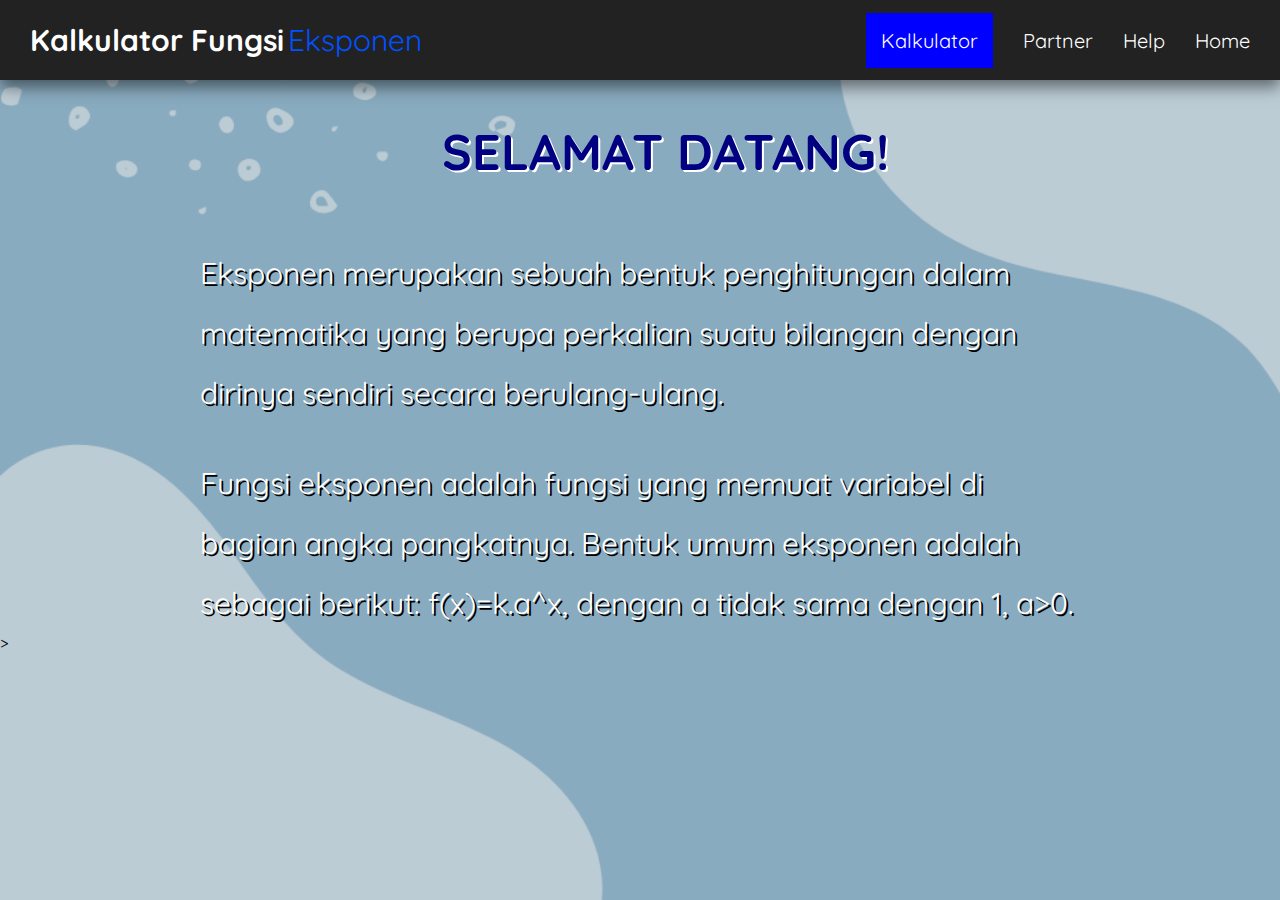
<file: index.html>
<!DOCTYPE html>
<html lang="en">
<head>
        <meta charset="UTF-8">
        <meta name="viewport" content="width=device-width, initial-scale=1.0">
        <link rel="stylesheet" href="style.css"/>
        <title>Kalkulator Grafik Fungsi Eksponen</title>
</head>

<head>
        <link href="https://fonts.googleapis.com/css2?family=DM+Sans:opsz,wght@9..40,500&family=Quicksand:wght@500&display=swap" rel="stylesheet">
        <style>
            body {
                background-image: url(background1.png);
                background-size: cover;
                font-family: 'quicksand';
            }
        </style>
</head>
    <div >

        <!--NAVIGATION START-->
        <div class="fContainer">
            <nav class="wrapper">
                <div class="calculator">
                    <div class="firstname">Kalkulator Fungsi</div>
                    <div class="lastname">Eksponen</div>
                </div>
                <ul class="navigation">
                    <li><a href="kalkulator.html" class="active">Kalkulator</a></li>
                    <li><a href="about.html">Partner</a></li>
                    <li><a href="help.html">Help</a></li>
                    <li><a href="index.html">Home</a></li>
                </ul>
            </nav>
        <!--NAVIGATION END-->

        <!--CONTENT START-->
            <div >
                <main>
                    <article>
                        <h1 class="welcome">SELAMAT DATANG!</h1>
                        <p class="home">Eksponen merupakan sebuah bentuk penghitungan dalam matematika yang berupa perkalian suatu bilangan dengan dirinya sendiri secara berulang-ulang.</p>
                        <p class="home1">Fungsi eksponen adalah fungsi yang memuat variabel di bagian angka pangkatnya. Bentuk umum eksponen adalah sebagai berikut: f(x)=k.a^x, dengan a tidak sama dengan 1, a>0.</p> 
                    </article>
                </main>>
            </div>
        <!--CONTENT END-->
        
        </div>
    </body>
</html>
</file>
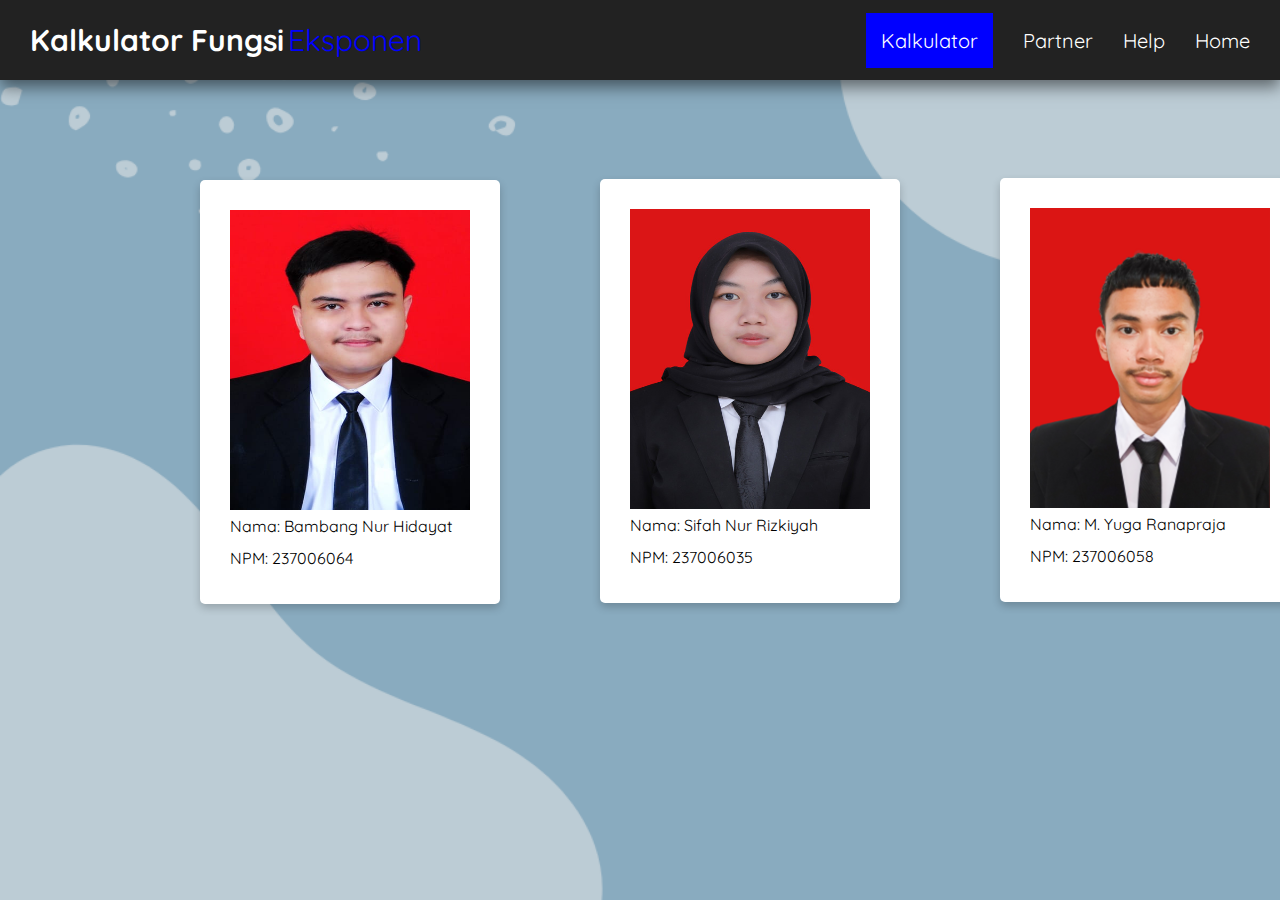
<file: about.html>
<DOCTYPE html>
<html lang="en">
    <head>
        <meta charset="UTF-8">
        <meta name="viewport" content="width=device-width, initial-scale=1.0">
        <link rel="stylesheet" href="about.css"/>
        <title>Kalkulator Grafik Fungsi Eksponen</title>
    </head>

    <head>
        <link href="https://fonts.googleapis.com/css2?family=DM+Sans:opsz,wght@9..40,500&family=Quicksand:wght@500&display=swap" rel="stylesheet">
        <style>
            body {
                background-image: url(background1.png);
                font-family: 'quicksand';
                background-size: cover;
            }
        </style>
    </head>

    <body>

        <!--NAVIGATION START-->
        <div class="fContainer">
            <nav class="wrapper">
                <div class="calculator">
                    <div class="firstname">Kalkulator Fungsi</div>
                    <div class="lastname">Eksponen</div>
                </div>
                <ul class="navigation">
                    <li><a href="kalkulator.html" class="active">Kalkulator</a></li>
                    <li><a href="about.html">Partner</a></li>
                    <li><a href="help.html">Help</a></li>
                    <li><a href="index.html">Home</a></li>
                </ul>
            </nav>
        <!--NAVIGATION END-->

        <!--BIODATA START-->
            <article class="biodata">
                <header>
                    <figure>
                        <img src="bambang.jpeg" class="bambang">
                        <span class="bio-bambang">
                            <p>Nama: Bambang Nur Hidayat</p>
                            <p>NPM: 237006064</p>
                        </span>
                    </figure>
                </header>
            </article>

            <article class="biodata2">
                <header>
                    <figure>
                        <img src="sifah.jpg" class="sifah">
                        <span class="bio-sifah"></span>
                            <p>Nama: Sifah Nur Rizkiyah </p>
                            <p>NPM: 237006035</p>
                    </figure>
                </header>
            </article>

            <article class="biodata3">
                <header>
                    <figure>
                        <img src="yuga.png" class="yuga">
                        <span class="bio-yuga"></span>
                            <p>Nama: M. Yuga Ranapraja </p>
                            <p>NPM: 237006058</p>
                    </figure>
                </header>
            </article>
        <!--BIODATA END-->
        
        </div>
    </body>
</html>
</file>
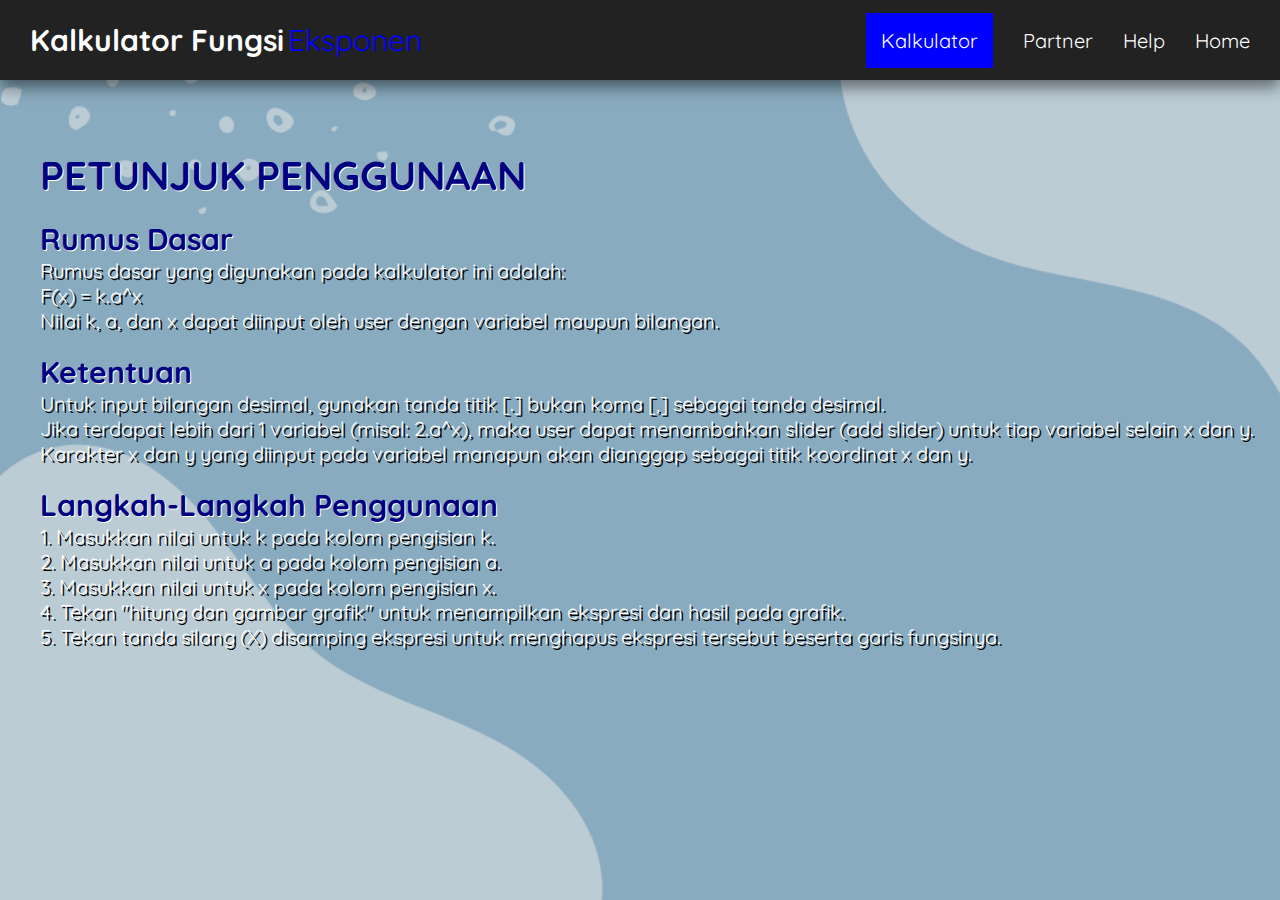
<file: help.html>
<!DOCTYPE html>
<html lang="en">
    <head>
        <meta charset="UTF-8">
        <meta name="viewport" content="width=device-width, initial-scale=1.0">
        <link rel="stylesheet" href="help.css"/>
        <title>Kalkulator Grafik Fungsi Eksponen</title>
    </head>
    <head>
        <link href="https://fonts.googleapis.com/css2?family=DM+Sans:opsz,wght@9..40,500&family=Quicksand:wght@500&display=swap" rel="stylesheet">
        <style>
            body {
                background-image: url(background1.png);
                font-family: 'quicksand';
                background-size: cover;
            }
        </style>
    </head>
    <body>

        <!--NAVIGATION START-->
        <div class="fContainer">
            <nav class="wrapper">
                <div class="calculator">
                    <div class="firstname">Kalkulator Fungsi</div>
                    <div class="lastname">Eksponen</div>
                </div>
                <ul class="navigation">
                    <li><a href="kalkulator.html" class="active">Kalkulator</a></li>
                    <li><a href="about.html">Partner</a></li>
                    <li><a href="help.html">Help</a></li>
                    <li><a href="index.html">Home</a></li>
                </ul>
            </nav>
        <!--NAVIGATION END-->

        <!--HELP START-->    
        <div class="help">
                <main>
                <article>
                    <span>
                        <h1 class="tutorial">PETUNJUK PENGGUNAAN</h1>
                            <h2 class="rumus">Rumus Dasar</h2>
                                <article class="p1">
                                    <p >Rumus dasar yang digunakan pada kalkulator ini adalah:</p>
                                    <p>F(x) = k.a^x</p>
                                    <p>Nilai k, a, dan x dapat diinput oleh user dengan variabel maupun bilangan.</p>
                                </article>
                            <h2 class="ketentuan">Ketentuan</h2>
                                <article class="p2">
                                    <p>Untuk input bilangan desimal, gunakan tanda titik [.] bukan koma [,] sebagai tanda desimal.</p>
                                    <p>Jika terdapat lebih dari 1 variabel (misal: 2.a^x), maka user dapat menambahkan slider (add slider) untuk tiap variabel selain x dan y.</p>
                                    <p>Karakter x dan y yang diinput pada variabel manapun akan dianggap sebagai titik koordinat x dan y.</p>
                                </article>
                            <h2 class="langkah">Langkah-Langkah Penggunaan</h2>
                                <article class="p3">
                                    <p>1. Masukkan nilai untuk k pada kolom pengisian k.</p>
                                    <p>2. Masukkan nilai untuk a pada kolom pengisian a.</p>
                                    <p>3. Masukkan nilai untuk x pada kolom pengisian x.</p>
                                    <p>4. Tekan "hitung dan gambar grafik" untuk menampilkan ekspresi dan hasil pada grafik.</p>
                                    <p>5. Tekan tanda silang (X) disamping ekspresi untuk menghapus ekspresi tersebut beserta garis fungsinya.</p>
                                </article>
                    </span>
                </article>  
            </div>
        </div>
        <!--HELP END-->
    </body>
</html>
</file>
<file: style.css>
*, 

html {
    margin: 0;
    padding: 0;
    box-sizing: border-box;
}


body {
    width: 100%;
    height: 100vh;
}

.fContainer {
    width: 100%;
    height: 100vh;
}

.wrapper {
    display: flex;
    justify-content: space-between;
    align-items: center;
    font-size: 20px;
    padding: 15px;
    width: 100%;
    height: 80px;
    background-color: #222;
    box-shadow: 0 7px 15px 0 rgba(0, 0, 0, 0.5);
    position: relative;
}

.calculator {
    display: flex;
    flex-direction: row;
    font-size: 1.5em;
    padding: 15px;
    text-transform: capitalize;
}

.firstname {
    color: white;
    font-weight: 700;
}

.lastname {
    color: rgb(0, 81, 255);
    padding-left: 4px;
}

.navigation {
    display: flex;
    justify-content: center;
    align-items: center;
}

.navigation>li {
    list-style-type: none;
    padding: 15px;

}

.navigation>li>a {
    color: white;
    font-size: 20px;
    text-decoration: none;
    text-transform: capitalize;
}

.navigation>li>a:hover {
    color:blue;
    transition: all .3s ease-in-out;

}

.active {
    background-color: blue;
    color: white;
    padding: 15px;
}

.active:hover {
    color: white !important;

}

.welcome {
    color: navy;
    margin-top: 40px;
    margin-left: 50px;
    font-size: 50px;
    text-shadow: 2px 2px white;
    display: flex;
    justify-content: center;
    font-weight: bold;
}

.home {
    line-height: 2;
    margin-top: 60px;
    font-size: 30px;
    margin-left: 200px;
    margin-right: 200px;
    color:white;
    text-shadow: 2px 2px black;
    display: flex;
    justify-content: center;
}

.home1 {
    line-height: 2;
    margin-top: 30px;
    font-size: 30px;
    margin-left: 200px;
    margin-right: 200px;
    color:white;
    text-shadow: 2px 2px black;
    display: flex;
    justify-content: center;
}
</file>
<file: about.css>
*, 
html, 
body {
margin: 0;
padding: 0;
box-sizing: border-box;
}

.wrapper {
    display: flex;
    justify-content: space-between;
    align-items: center;
    font-size: 20px;
    padding: 15px;
    width: 100%;
    height: 80px;
    background-color: #222;
    box-shadow: 0 7px 15px 0 rgba(0, 0, 0, 0.5);
    position: relative;
}

.calculator {
    display: flex;
    flex-direction: row;
    font-size: 1.5em;
    padding: 15px;
    text-transform: capitalize;
}

.firstname {
    color: white;
    font-weight: 700;
}

.lastname {
    color: blue;
    padding-left: 4px;
}

.navigation {
    display: flex;
    justify-content: center;
    align-items: center;
}

.navigation>li {
    list-style-type: none;
    padding: 15px;

}

.navigation>li>a {
    color:white;
    font-size: 20px;
    text-decoration: none;
    text-transform: capitalize;
}

.navigation>li>a:hover {
    color: blue;
    transition: all .3s ease-in-out;

}

.active {
    background-color: blue;
    color: white;
    padding: 15px;
}

.active:hover {
    color: white !important;

}

.biodata {
    box-shadow: 0 4px 8px 0 rgba(0, 0, 0, 0.2);
    width: 300px;
    border-radius: 5px;
    padding: 30px;
    margin: 20px;
    position: static;
    line-height: 2;
    margin-left: 200px;
    margin-top: 100px;
    background-color: white;
}

.bambang {
    width: 240px;
    height: 300px;
    position: static;
    left: 0px;
}

.biodata2 {
    box-shadow: 0 4px 8px 0 rgba(0, 0, 0, 0.2);
    width: 300px;
    border-radius: 5px;
    padding: 30px;
    margin: 20px;
    position: static;
    line-height: 2;
    margin-left: 600px;
    margin-top: -445px;
    background-color: white;
}

.sifah {
    width: 240px;
    height: 300px;
    position: static;

}

.biodata3 {
    box-shadow: 0 4px 8px 0 rgba(0, 0, 0, 0.2);
    width: 300px;
    border-radius: 5px;
    padding: 30px;
    margin: 20px;
    position: static;
    line-height: 2;
    margin-left: 1000px;
    margin-top: -445px;
    background-color: white;
}

.yuga {
    width: 240px;
    height: 300px;
    position: static; 
}
</file>
<file: help.css>
*,

html {
    margin: 0;
    padding: 0;
    box-sizing: border-box;
}

body {
    width: 100%;
    height: 100vh;
}

.wrapper {
    display: flex;
    justify-content: space-between;
    align-items: center;
    font-size: 20px;
    padding: 15px;
    width: 100%;
    height: 80px;
    background-color: #222;
    box-shadow: 0 7px 15px 0 rgba(0, 0, 0, 0.5);
    position: relative;
}

.calculator {
    display: flex;
    flex-direction: row;
    font-size: 1.5em;
    padding: 15px;
    text-transform: capitalize;
}

.firstname {
    color: white;
    font-weight: 700;
}

.lastname {
    color: blue;
    padding-left: 4px;
}

.navigation {
    display: flex;
    justify-content: center;
    align-items: center;
}

.navigation>li {
    list-style-type: none;
    padding: 15px;

}

.navigation>li>a {
    color:white;
    font-size: 20px;
    text-decoration: none;
    text-transform: capitalize;
}

.navigation>li>a:hover {
    color: blue;
    transition: all .3s ease-in-out;

}

.active {
    background-color: blue;
    color: white;
    padding: 15px;
}

.active:hover {
    color: white !important;

}

.help {
    margin-top: 50px;
    margin-left: 20px;
    font-size: 20px;
}  

.tutorial {
    margin-top: 70px;
    margin-left: 20px;
    color:navy;
    text-shadow: 1px 1px white;
    font-weight: bold;
    font-size: 40px;

}

.rumus{
    margin-top: 20px;
    margin-left: 20px;
    color:navy;
    text-shadow: 1px 1px white;
}

.p1{
    margin-left: 20px;
    text-shadow: 2px 2px black;
    color: white

}

.ketentuan{
    margin-top: 20px;
    margin-left: 20px;
    color:navy;
    text-shadow: 1px 1px white;
}

.p2{
    margin-left: 20px;
    text-shadow: 2px 2px black;
    color: white
}

.langkah{
    margin-top: 20px;
    margin-left: 20px; 
    color:navy;
    text-shadow: 1px 1px white;
}

.p3{
    margin-left: 20px;
    text-shadow: 2px 2px black;
    color: white
}
</file>
